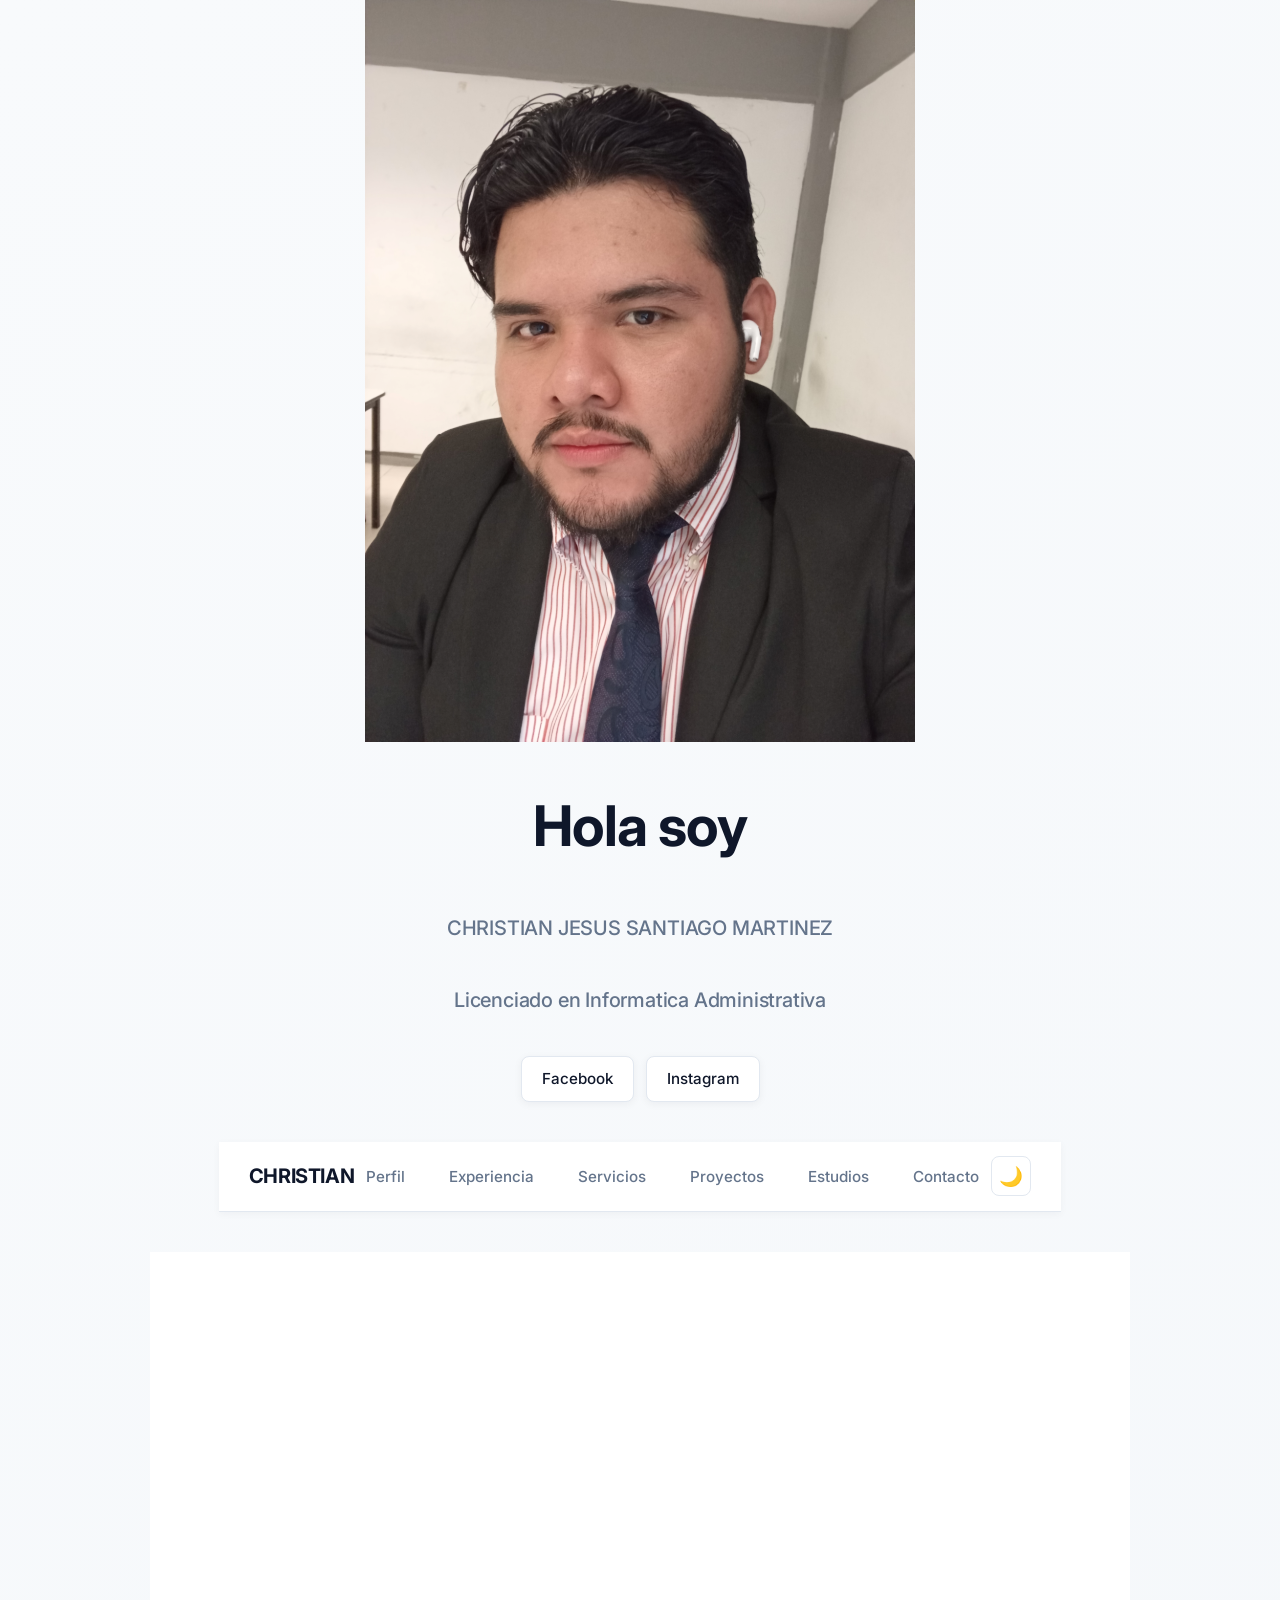
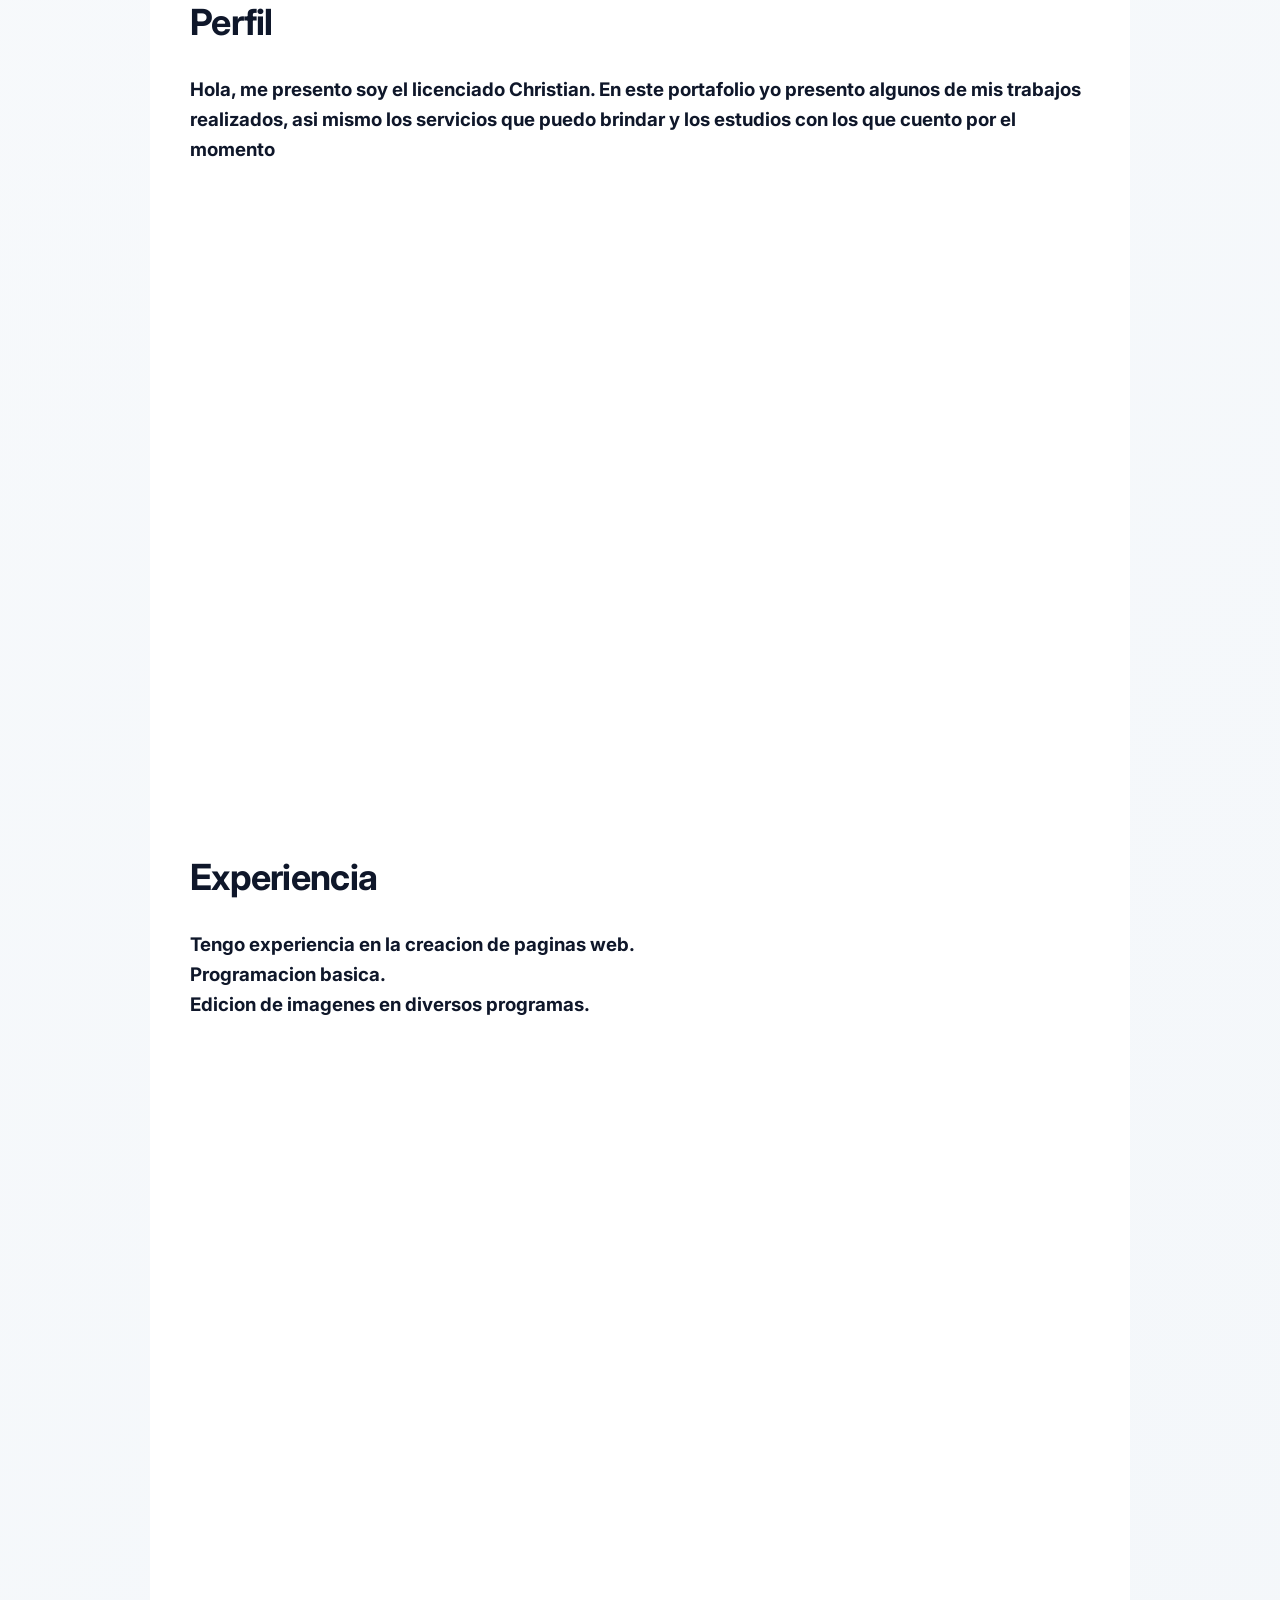
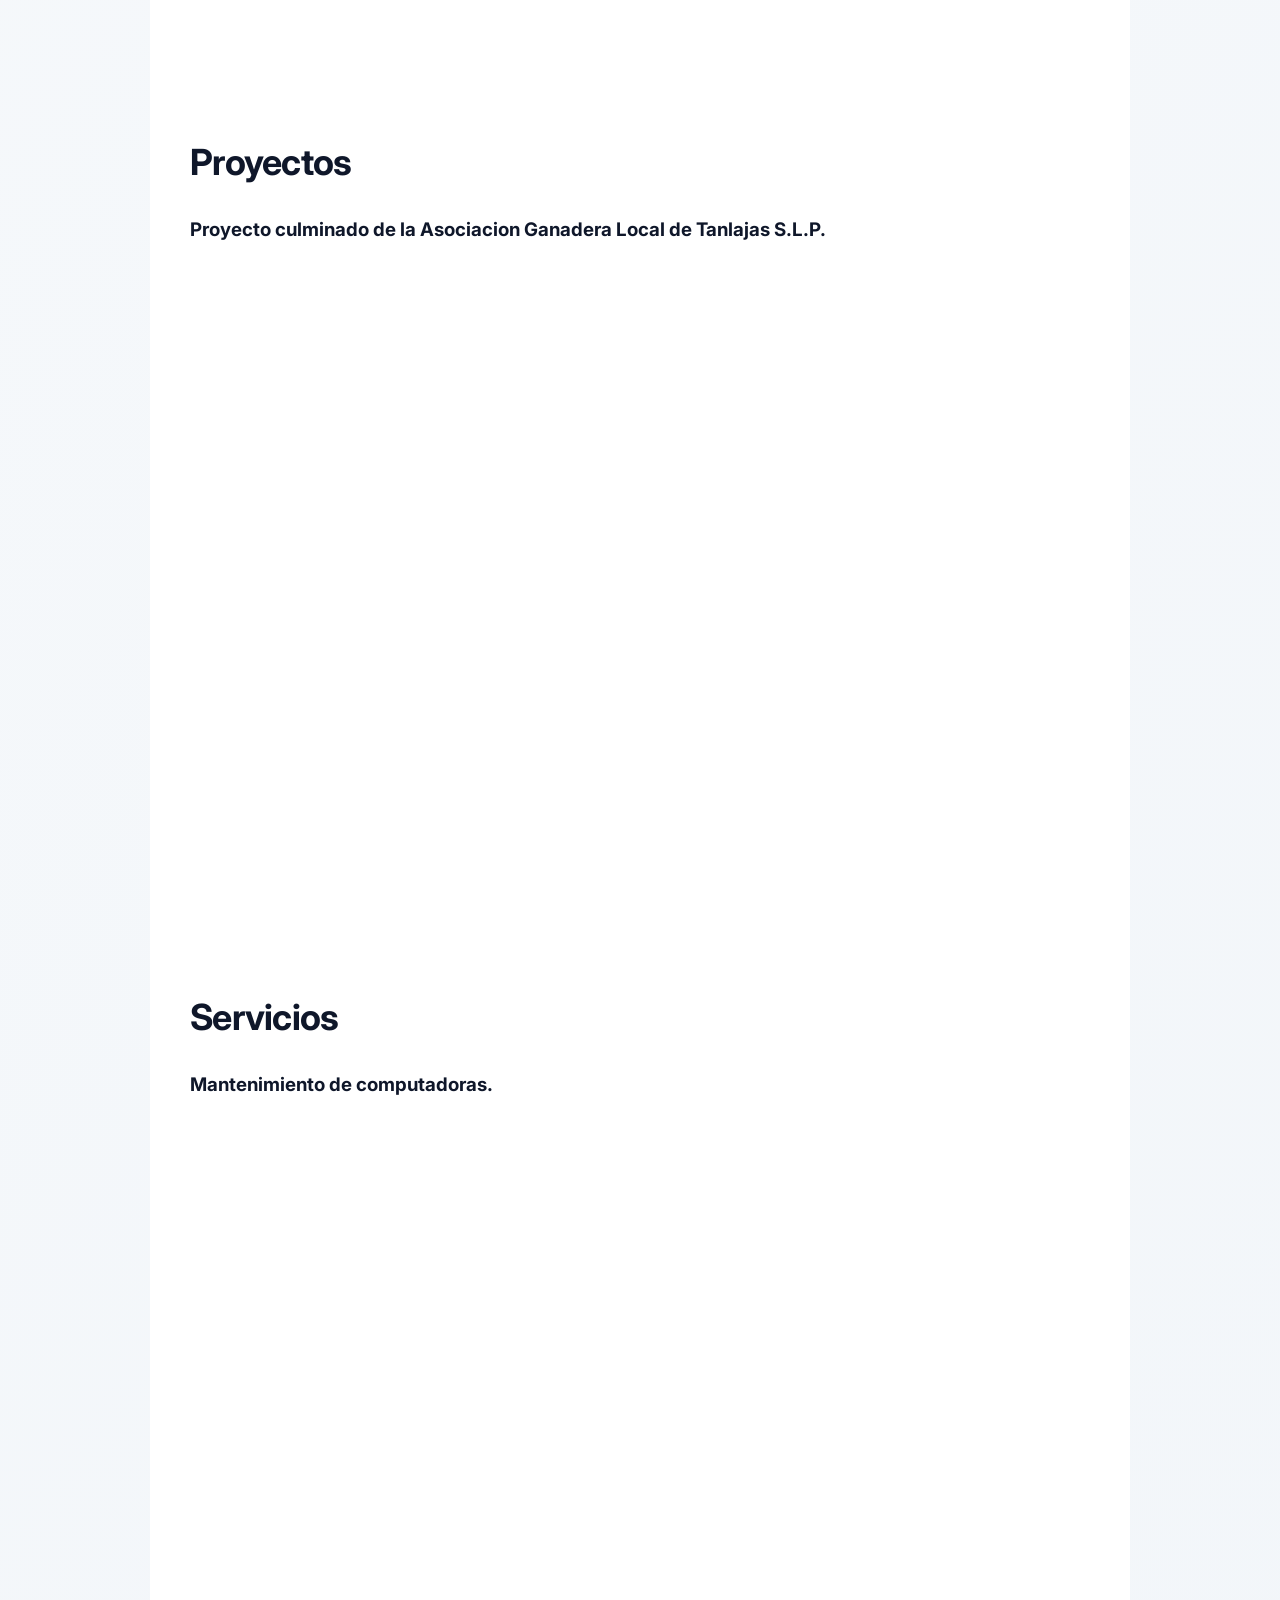
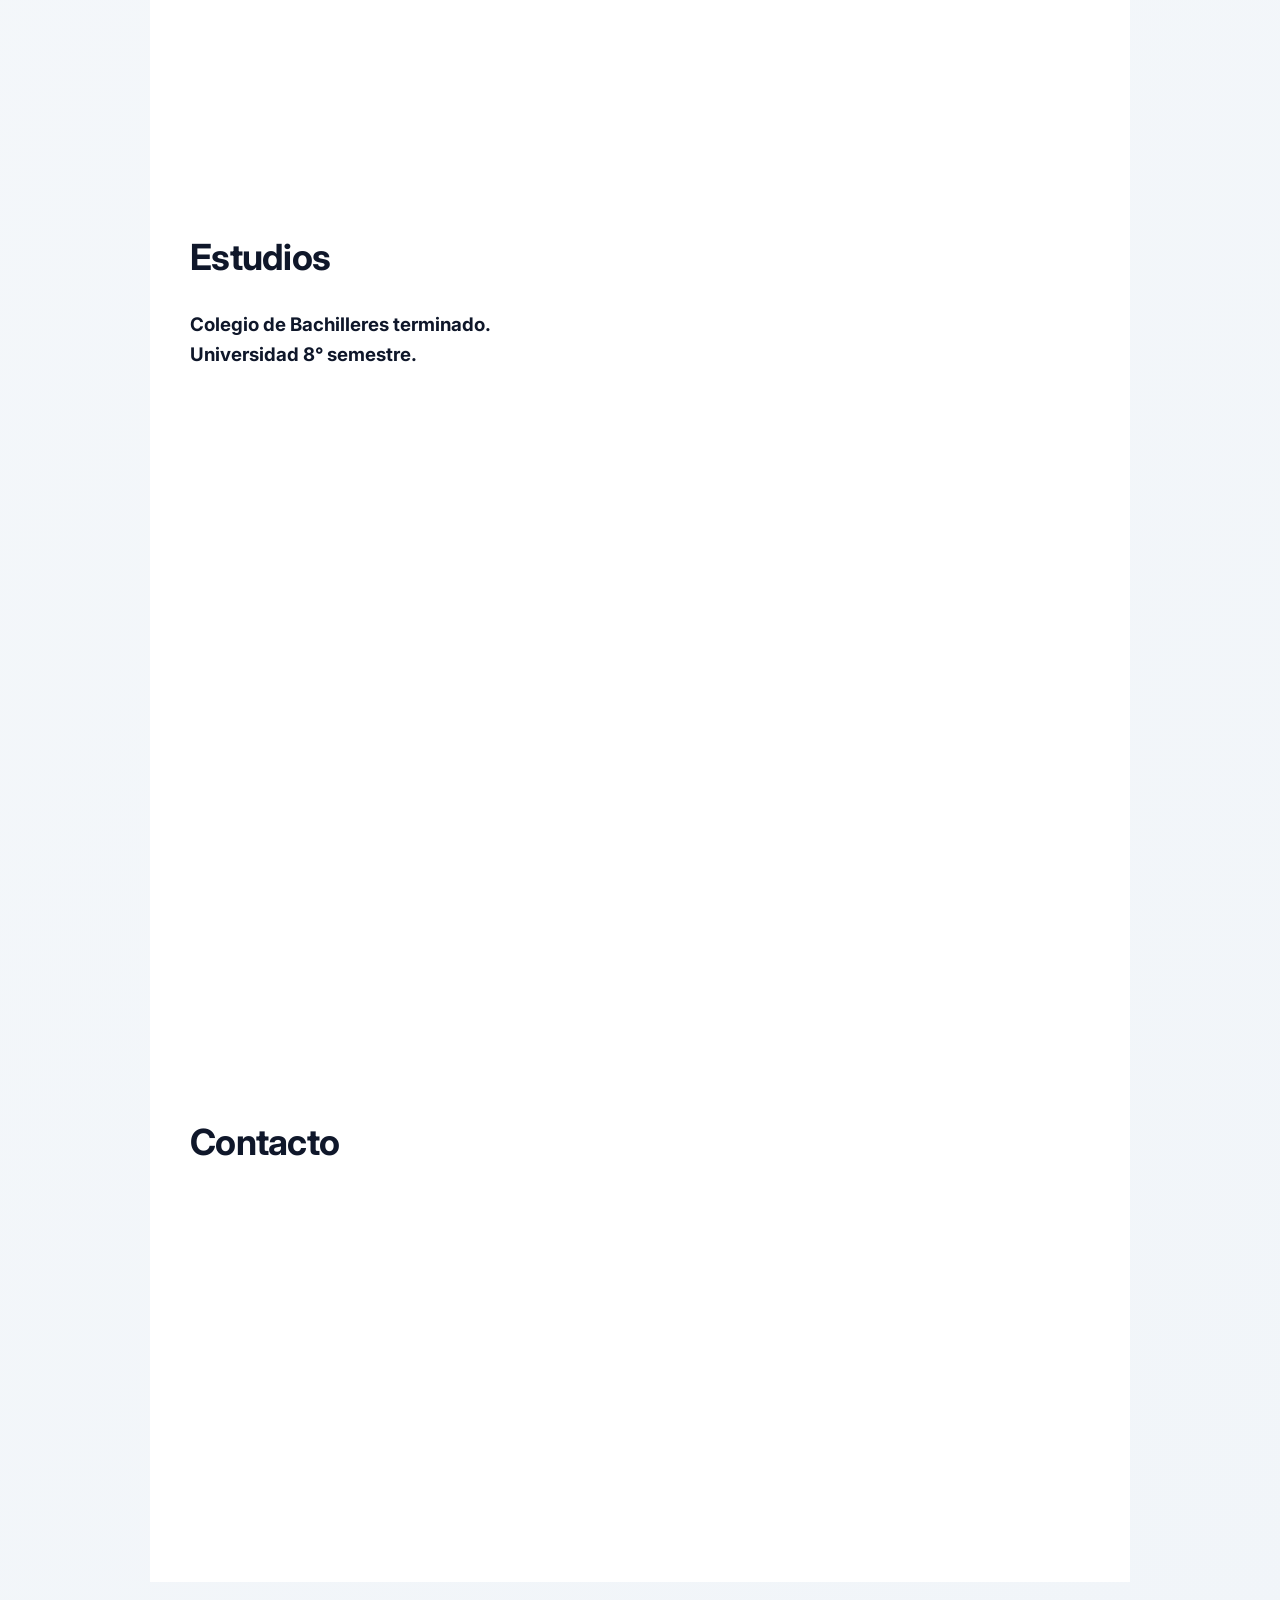
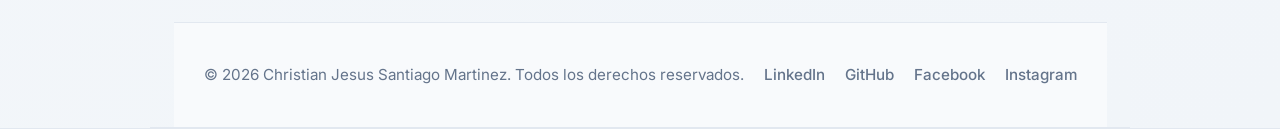
<file: index.html>
<!DOCTYPE html>
<html lang="es">
    <head>
        <meta charset="UTF-8">
        <meta name="viewport" content="width=device-width, initial-scale=1.0">
        <title>Christian Martinez</title>
        <link rel="stylesheet" href="style.css">
    </head>

    <body>
        <header id="INICIO">
    <header id="inicio">
        <img src="perfil.png" alt="profile picture" class="perfil.png">
        <h1>Hola soy:</h1>
        <h2>CHRISTIAN JESUS SANTIAGO MARTINEZ</h2>
        <h2>Licenciado en Informatica Administrativa</h2>
        <div class="social">
            <a href="https://www.facebook.com/christian.martinez.190220" target="_blank">Facebook</a>
            <a href="https://www.instagram.com/christian.martinez.175/" target="_blank">Instagram</a>
        </div>
        <nav>
            <a class="logo" href="#inicio">
                <h1>CHRISTIAN</h1>
            </a>
            <button class="menu-toggle" id="menuToggle" aria-label="Abrir menú">
                <span class="hamburger"></span>
                <span class="hamburger"></span>
                <span class="hamburger"></span>
            </button>
            
            <ul class="nav-menu" id="navMenu">
                <li><a href="#perfil">Perfil</a></li>
                <li><a href="#experiencia">Experiencia</a></li>
                <li><a href="#servicios">Servicios</a></li>
                <li><a href="#proyectos">Proyectos</a></li>
                <li><a href="#estudios">Estudios</a></li>
                <li><a href="#contacto">Contacto</a></li>
            </ul>
            <button class="theme-toggle" id="themeToggle" aria-label="Cambiar tema">
                <span class="theme-icon">🌙</span>
            </button>
        </nav>
        <main>
            <section id="perfil">
                <article>
                    <h1>Perfil</h1>
                    <h3>Hola, me presento soy el licenciado Christian.
                        En este portafolio yo presento algunos de mis trabajos realizados,
                        asi mismo los servicios que puedo brindar y los estudios con los que cuento por el momento
                    </h3>
                </article>
            </section>
            <section id="experiencia">
                <article>
                    <h1>Experiencia</h1>
                    <h3>Tengo experiencia en la creacion de paginas web.</h3>
                    <h3>Programacion basica.</h3>
                    <h3>Edicion de imagenes en diversos programas.</h3>
                    <h3></h3>
                </article>
            </section>
            <section id="proyectos">
                <article>
                    <h1>Proyectos</h1>
                    <h3>Proyecto culminado de la Asociacion Ganadera Local de Tanlajas S.L.P.</h3>
                    <h3></h3>
                </article>
            </section>
            <section id="servicios">
                <article>
                    <h1>Servicios</h1>
                    <h3>Mantenimiento de computadoras.</h3>
                </article>
            </section>
            <section id="estudios">
                <article>
                    <h1>Estudios</h1>
                    <h3>Colegio de Bachilleres terminado.</h3>
                    <h3>Universidad 8° semestre.</h3>
                </article>
            </section>
            <section id="contacto">
                <article>
                    <h1>Contacto</h1>
                </article>
            </section>
        </main>
        <footer>
            <div class="footer-content">
                <p>&copy; 2026 Christian Jesus Santiago Martinez. Todos los derechos reservados.</p>
                <div class="footer-links">
                    <a href=""  target="_blank">LinkedIn</a>
                    <a href="" target="_blank">GitHub</a>
                    <a href="https://www.facebook.com/christian.martinez.190220" target="_blank">Facebook</a>
                    <a href="https://www.instagram.com/christian.martinez.175/" target="_blank">Instagram</a>
                </div>
            </div>
        </footer>
        <script src="script.js"></script>
    </header>
        </header>
    </body>
</html>
</file>
<file: style.css>
@import url('https://fonts.googleapis.com/css2?family=Inter:wght@400;500;600;700&display=swap');

* {
    box-sizing: border-box;
    margin: 0;
    padding: 0;
}

body {
    font-family: 'Inter', -apple-system, BlinkMacSystemFont, 'Segoe UI', sans-serif;
    background-color: #ffffff;
    color: #0f172a;
    overflow-x: hidden;
    line-height: 1.6;
    transition: background-color 0.3s ease, color 0.3s ease;
}

body.dark-mode {
    background-color: #0f172a;
    color: #f1f5f9;
}

body.dark-mode header {
    background: linear-gradient(135deg, #1e293b 0%, #0f172a 100%);
    border-bottom-color: #334155;
}

body.dark-mode header h1 {
    color: #f1f5f9;
}

body.dark-mode header h2 {
    color: #cbd5e1;
}

body.dark-mode nav {
    background-color: #1e293b;
    border-bottom-color: #334155;
}

body.dark-mode nav .logo h1 {
    color: #f1f5f9;
}

body.dark-mode ul li a {
    color: #cbd5e1;
}

body.dark-mode ul li a:hover {
    color: #f1f5f9;
    border-bottom-color: #f1f5f9;
}

body.dark-mode .theme-toggle {
    border-color: #334155;
    color: #f1f5f9;
}

body.dark-mode .theme-toggle:hover {
    background-color: #334155;
    border-color: #475569;
}

body.dark-mode .menu-toggle {
    border-color: #334155;
    color: #f1f5f9;
}

body.dark-mode .menu-toggle:hover {
    background-color: #334155;
    border-color: #475569;
}

body.dark-mode .hamburger {
    background-color: #f1f5f9;
}

body.dark-mode nav ul {
    background-color: #1e293b;
    border-bottom-color: #334155;
}

body.dark-mode ul li {
    border-bottom-color: #334155;
}

body.dark-mode section {
    background-color: #0f172a;
    border-color: #334155;
}

body.dark-mode section h1 {
    color: #f1f5f9;
}

body.dark-mode footer {
    background-color: #1e293b;
    border-top-color: #334155;
}

body.dark-mode .footer-content p,
body.dark-mode .footer-links a {
    color: #cbd5e1;
}

body.dark-mode .footer-links a:hover {
    color: #f1f5f9;
}

html {
    scroll-behavior: smooth;
}

header {
    min-height: 100vh;
    display: flex;
    justify-content: center;
    align-items: center;
    flex-direction: column;
    gap: 40px;
    background: linear-gradient(135deg, #f8fafc 0%, #f1f5f9 100%);
    border-bottom: 1px solid #e2e8f0;
}

header h1 {
    font-size: 3.5em;
    font-weight: 700;
    letter-spacing: -0.02em;
    text-align: center;
    color: #0f172a;
    min-height: 1.2em;
}

header h2 {
    font-size: 1.25em;
    font-weight: 500;
    color: #64748b;
    letter-spacing: -0.01em;
    min-height: 1.2em;
}

.profile {
    width: 180px;
    height: 180px;
    border-radius: 12px;
    object-fit: cover;
    border: 1px solid #e2e8f0;
    box-shadow: 0 4px 16px rgba(15, 23, 42, 0.08);
}

.social {
    display: flex;
    gap: 12px;
    flex-wrap: wrap;
    justify-content: center;
}

.social a {
    text-decoration: none;
    color: #0f172a;
    font-size: 0.95em;
    background-color: #ffffff;
    padding: 10px 20px;
    border-radius: 8px;
    border: 1px solid #e2e8f0;
    font-weight: 500;
    transition: all 0.2s ease;
    box-shadow: 0 2px 8px rgba(15, 23, 42, 0.05);
}

.social a:hover {
    background-color: #0f172a;
    color: #ffffff;
    border-color: #0f172a;
    box-shadow: 0 4px 12px rgba(15, 23, 42, 0.15);
    transform: translateY(-2px);
}

.conoceme {
    text-decoration: none;
    color: #ffffff;
    font-size: 1em;
    background-color: #0f172a;
    padding: 12px 28px;
    border-radius: 8px;
    border: none;
    font-weight: 600;
    transition: all 0.2s ease;
    box-shadow: 0 4px 12px rgba(15, 23, 42, 0.15);
}

.conoceme:hover {
    background-color: #1e293b;
    box-shadow: 0 6px 16px rgba(15, 23, 42, 0.2);
    transform: translateY(-2px);
}

/* Desktop Header */
@media (max-width: 1024px) {
    header {
        gap: 30px;
    }
    
    header h1 {
        font-size: 3em;
    }
    
    header h2 {
        font-size: 1.1em;
    }
    
    .profile {
        width: 150px;
        height: 150px;
    }
}

/* Tablet Header */
@media (max-width: 768px) {
    header {
        gap: 25px;
        padding: 20px;
    }
    
    header h1 {
        font-size: 2.5em;
    }
    
    header h2 {
        font-size: 1em;
    }
    
    .profile {
        width: 130px;
        height: 130px;
    }
    
    .social a {
        font-size: 0.9em;
        padding: 8px 16px;
    }
    
    .conoceme {
        font-size: 0.9em;
        padding: 10px 24px;
    }
}

/* Mobile Header */
@media (max-width: 480px) {
    header {
        gap: 20px;
        padding: 15px;
        min-height: auto;
        padding-top: 60px;
    }
    
    header h1 {
        font-size: 2em;
    }
    
    header h2 {
        font-size: 0.95em;
    }
    
    .profile {
        width: 110px;
        height: 110px;
    }
    
    .social {
        flex-direction: column;
        gap: 10px;
        width: 100%;
    }
    
    .social a {
        width: 100%;
        text-align: center;
    }
}

nav {
    position: sticky;
    top: 0;
    background-color: #ffffff;
    display: flex;
    align-items: center;
    justify-content: space-between;
    padding: 0 30px;
    border-bottom: 1px solid #e2e8f0;
    box-shadow: 0 2px 8px rgba(15, 23, 42, 0.04);
    z-index: 100;
    min-height: 70px;
}

nav .logo h1 {
    color: #0f172a;
    letter-spacing: -0.02em;
    font-size: 1.25em;
    font-weight: 700;
    margin: 0;
    white-space: nowrap;
}

nav ul {
    list-style: none;
    display: flex;
    gap: 20px;
    flex: 1;
    justify-content: center;
    margin: 0;
}

ul li {
    padding: 10px 12px;
}

ul li a {
    color: #64748b;
    font-weight: 500;
    font-size: 0.95em;
    transition: all 0.2s ease;
    padding-bottom: 2px;
    border-bottom: 2px solid transparent;
}

ul li a:hover {
    color: #0f172a;
    border-bottom-color: #0f172a;
}

.menu-toggle {
    display: none;
    background: none;
    border: 1px solid #e2e8f0;
    color: #0f172a;
    width: 40px;
    height: 40px;
    border-radius: 8px;
    cursor: pointer;
    flex-direction: column;
    align-items: center;
    justify-content: center;
    gap: 5px;
    padding: 0;
    transition: all 0.2s ease;
}

.menu-toggle:hover {
    background-color: #f1f5f9;
    border-color: #cbd5e1;
}

.hamburger {
    width: 20px;
    height: 2px;
    background-color: #0f172a;
    transition: all 0.3s ease;
    display: block;
}

.menu-toggle.active .hamburger:nth-child(1) {
    transform: rotate(45deg) translate(8px, 8px);
}

.menu-toggle.active .hamburger:nth-child(2) {
    opacity: 0;
}

.menu-toggle.active .hamburger:nth-child(3) {
    transform: rotate(-45deg) translate(7px, -7px);
}

.theme-toggle {
    background: none;
    border: 1px solid #e2e8f0;
    color: #0f172a;
    font-size: 1.2em;
    width: 40px;
    height: 40px;
    border-radius: 8px;
    cursor: pointer;
    display: flex;
    align-items: center;
    justify-content: center;
    transition: all 0.2s ease;
    padding: 0;
    flex-shrink: 0;
}

.theme-toggle:hover {
    background-color: #f1f5f9;
    border-color: #cbd5e1;
    transform: scale(1.05);
}

.theme-icon {
    display: inline-flex;
    align-items: center;
    justify-content: center;
    line-height: 1;
}

/* Responsive: Tablet (768px) */
@media (max-width: 1024px) {
    nav {
        padding: 0 20px;
    }
    
    nav ul {
        gap: 12px;
        margin: 0 15px;
    }
    
    ul li {
        padding: 8px 10px;
    }
    
    ul li a {
        font-size: 0.9em;
    }
}

/* Responsive: Mobile (768px) */
@media (max-width: 768px) {
    nav {
        padding: 0 15px;
        min-height: 60px;
    }
    
    nav .logo h1 {
        font-size: 1.1em;
    }
    
    .menu-toggle {
        display: flex;
        order: 2;
        margin: 0 10px;
    }
    
    nav ul {
        position: absolute;
        top: 60px;
        left: 0;
        right: 0;
        background-color: #ffffff;
        flex-direction: column;
        gap: 0;
        margin: 0;
        max-height: 0;
        overflow: hidden;
        transition: max-height 0.3s ease;
        border-bottom: 1px solid #e2e8f0;
        justify-content: flex-start;
    }
    
    nav ul.active {
        max-height: 300px;
    }
    
    ul li {
        padding: 15px 20px;
        border-bottom: 1px solid #f1f5f9;
    }
    
    ul li a {
        font-size: 1em;
    }
    
    .theme-toggle {
        order: 3;
    }
}

@media (max-width: 480px) {
    nav {
        padding: 0 12px;
    }
    
    nav .logo h1 {
        font-size: 1em;
    }
}

a {
    text-decoration: none;
    color: #64748b;
    transition: all 0.2s ease;
    font-weight: 500;
}

a:hover {
    color: #0f172a;
}

section {
    padding: 80px 40px;
    margin: 0;
    min-height: 95vh;
    background-color: #ffffff;
    scroll-margin-top: 70px;
    display: flex;
    align-items: center;
}

section h1 {
    color: #0f172a;
    font-size: 2.25em;
    font-weight: 700;
    letter-spacing: -0.02em;
    padding-bottom: 24px;
}

article {
    display: flex;
    justify-content: center;
    align-items: flex-start;
    flex-direction: column;
    max-width: 900px;
    margin: 0 auto;
    width: 100%;
}

/* Desktop Sections */
@media (max-width: 1024px) {
    section {
        padding: 70px 30px;
        min-height: 90vh;
    }
    
    section h1 {
        font-size: 2em;
    }
}

/* Tablet Sections */
@media (max-width: 768px) {
    section {
        padding: 60px 25px;
        min-height: 85vh;
    }
    
    section h1 {
        font-size: 1.8em;
    }
}

/* Mobile Sections */
@media (max-width: 480px) {
    section {
        padding: 50px 20px;
        min-height: auto;
        min-height: 80vh;
    }
    
    section h1 {
        font-size: 1.5em;
        padding-bottom: 16px;
    }
}

footer {
    background-color: #f8fafc;
    border-top: 1px solid #e2e8f0;
    padding: 40px 30px;
    margin-top: 0;
}

.footer-content {
    max-width: 900px;
    margin: 0 auto;
    display: flex;
    justify-content: space-between;
    align-items: center;
    flex-wrap: wrap;
    gap: 20px;
}

.footer-content p {
    color: #64748b;
    font-size: 0.95em;
}

.footer-links {
    display: flex;
    gap: 20px;
}

.footer-links a {
    color: #64748b;
    font-size: 0.95em;
    font-weight: 500;
    transition: color 0.2s ease;
}

.footer-links a:hover {
    color: #0f172a;
}

/* Tablet Footer */
@media (max-width: 1024px) {
    footer {
        padding: 35px 25px;
    }
    
    .footer-content {
        gap: 15px;
    }
}

/* Mobile Footer */
@media (max-width: 768px) {
    footer {
        padding: 30px 20px;
    }
    
    .footer-content {
        justify-content: center;
        text-align: center;
        flex-direction: column;
        gap: 15px;
    }
    
    .footer-links {
        justify-content: center;
        flex-wrap: wrap;
    }
    
    .footer-content p {
        font-size: 0.9em;
    }
    
    .footer-links a {
        font-size: 0.9em;
    }
}

@media (max-width: 480px) {
    footer {
        padding: 25px 15px;
    }
    
    .footer-links {
        gap: 12px;
    }
}
</file>
